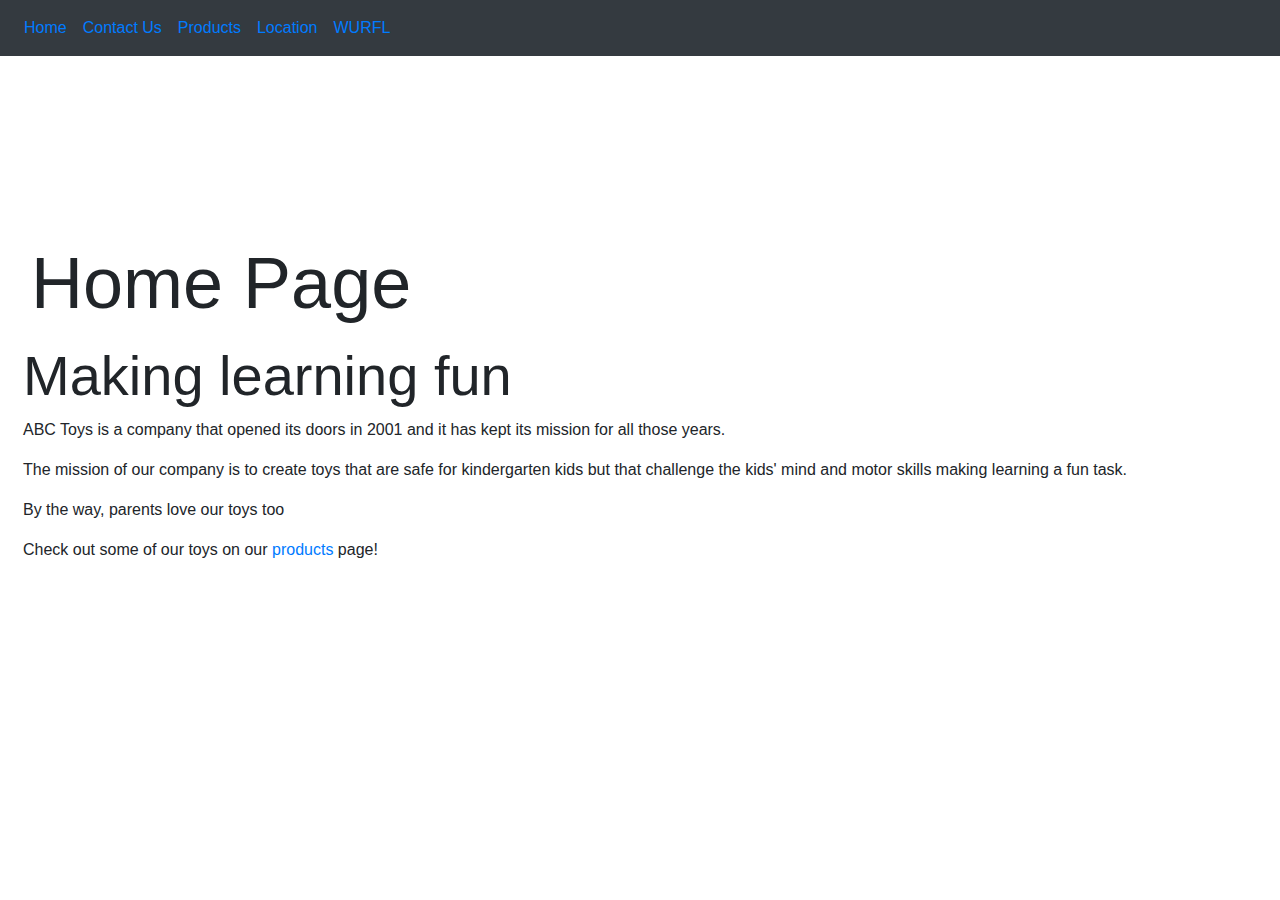
<file: index.html>
<!DOCTYPE html>
<html lang="en">
<head>
  <link rel="stylesheet" href="https://cdn.jsdelivr.net/npm/bootstrap@4.3.1/dist/css/bootstrap.min.css" integrity="sha384-ggOyR0iXCbMQv3Xipma34MD+dH/1fQ784/j6cY/iJTQUOhcWr7x9JvoRxT2MZw1T" crossorigin="anonymous">
  <meta charset="UTF-8" />

  <title>ABC Toys</title>
  <script src="https://code.jquery.com/jquery-1.10.2.js"></script>
  <script>
    $(function(){
      $("#nav-placeholder").load("nav.html");
    });
  </script>

</head>
<body>
  <div id="nav-placeholder">

  </div>
  <div class="container-fluid py-5" style="margin-top: 11rem;">
    <header class="my-3 px-3 ">
      <h1 class="display-3">Home Page</h1>
    </header>
    <h3 class="px-2 display-4">Making learning fun</h3>
      
  
    <p class="px-2">ABC Toys is a company that opened its doors in 2001 and it has kept its mission for all those years.</p>
    <p class="px-2">The mission of our company is to create toys that are safe for kindergarten kids but that challenge the kids' mind and motor skills making learning a fun task.</p>
    <p class="px-2">By the way, parents love our toys too</p>
    <p class="px-2">Check out some of our toys on our <a href="/products.html">products</a> page!</p>
  </div>
  


</body>

</html>
</file>
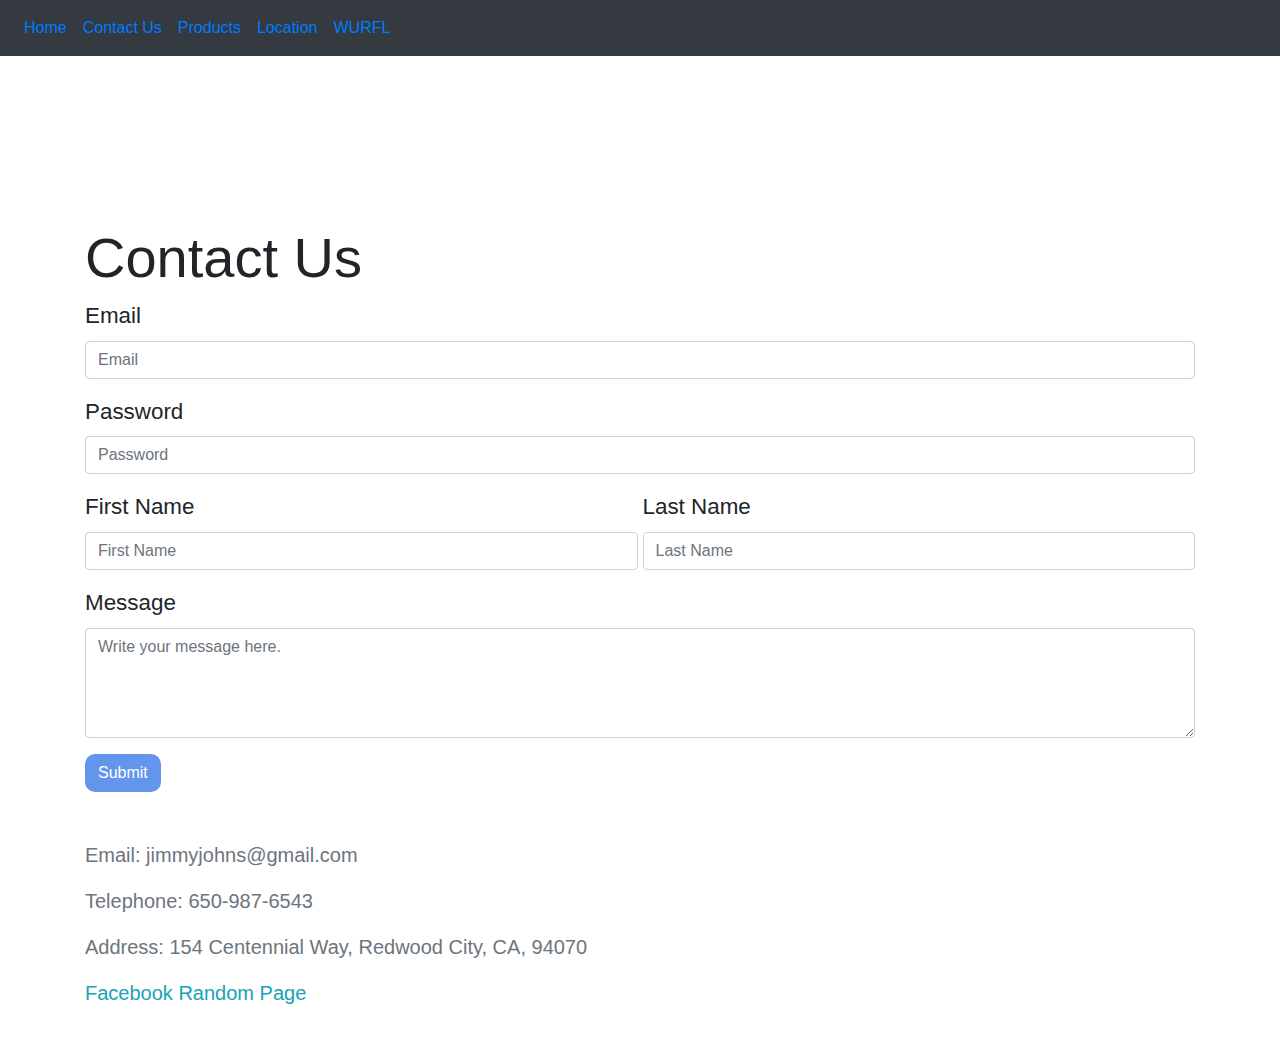
<file: contactus.html>
<!DOCTYPE html>
<html lang="en">
<head>
  <link rel="stylesheet" href="https://cdn.jsdelivr.net/npm/bootstrap@4.3.1/dist/css/bootstrap.min.css" integrity="sha384-ggOyR0iXCbMQv3Xipma34MD+dH/1fQ784/j6cY/iJTQUOhcWr7x9JvoRxT2MZw1T" crossorigin="anonymous">
  <meta charset="UTF-8" />

  <title>ABC Toys</title>
  <script src="https://code.jquery.com/jquery-1.10.2.js"></script>
<script>
  $(function(){
    $("#nav-placeholder").load("nav.html");
  });
</script>

</head>

<body>
  <div id="nav-placeholder">

  </div>

  <div class="container py-5" style="margin-top: 11rem;">
        <header>
            <h2 class="display-4">Contact Us</h2>
        </header>
        <form>
        <div class="form-group">
            <label for="email" style="font-size: 1.4rem;">Email</label>
            <input type="email" class="form-control" id="email" placeholder="Email" name="email">
        </div>
        <div class="form-group">
            <label for="password" style="font-size: 1.4rem;">Password</label>
            <input type="password" class="form-control" id="password" placeholder="Password" name="password">
        </div>
        <div style="display: flex;flex-direction: row;">
            <div class="form-group" style="width: 50%">
                <label for="FN" style="font-size: 1.4rem;">First Name</label>
                <input type="text" class="form-control" id="FN" placeholder="First Name" name="firstname">
            </div>
            <div class="form-group" style="width: 50%; margin-left: 5px;">
                <label for="LN" style="font-size: 1.4rem;">Last Name</label>
                <input type="text" class="form-control" id="LN" placeholder="Last Name" name="lastname">
            </div>
        </div>
        <div class="col-md-14">
            <div class="form-group"> <label style="font-size: 1.4rem;" for="form_message" >Message</label> <textarea id="form_message" name="message" class="form-control" placeholder="Write your message here." rows="4" required="required" data-error="Please, leave us a message."></textarea> </div>
        </div>
        <button type="submit" class="btn btn-default" style="background-color: cornflowerblue; color: white; font-weight: 500; border-radius: 10px;">Submit</button>
        </form>
    </div>
  

  

    <div class="container pb-5">
        <p class="text-secondary lead">Email: jimmyjohns@gmail.com </p>
        <p class="text-secondary lead">Telephone: 650-987-6543</p>
        <p class="text-secondary lead">Address: 154 Centennial Way, Redwood City, CA, 94070</p>
        <a class="text-info lead" href="https://www.facebook.com/randompage514/" target="_blank" rel="noopener noreferrer">Facebook Random Page</a>
    </div>
  


</body>

</html>
</file>
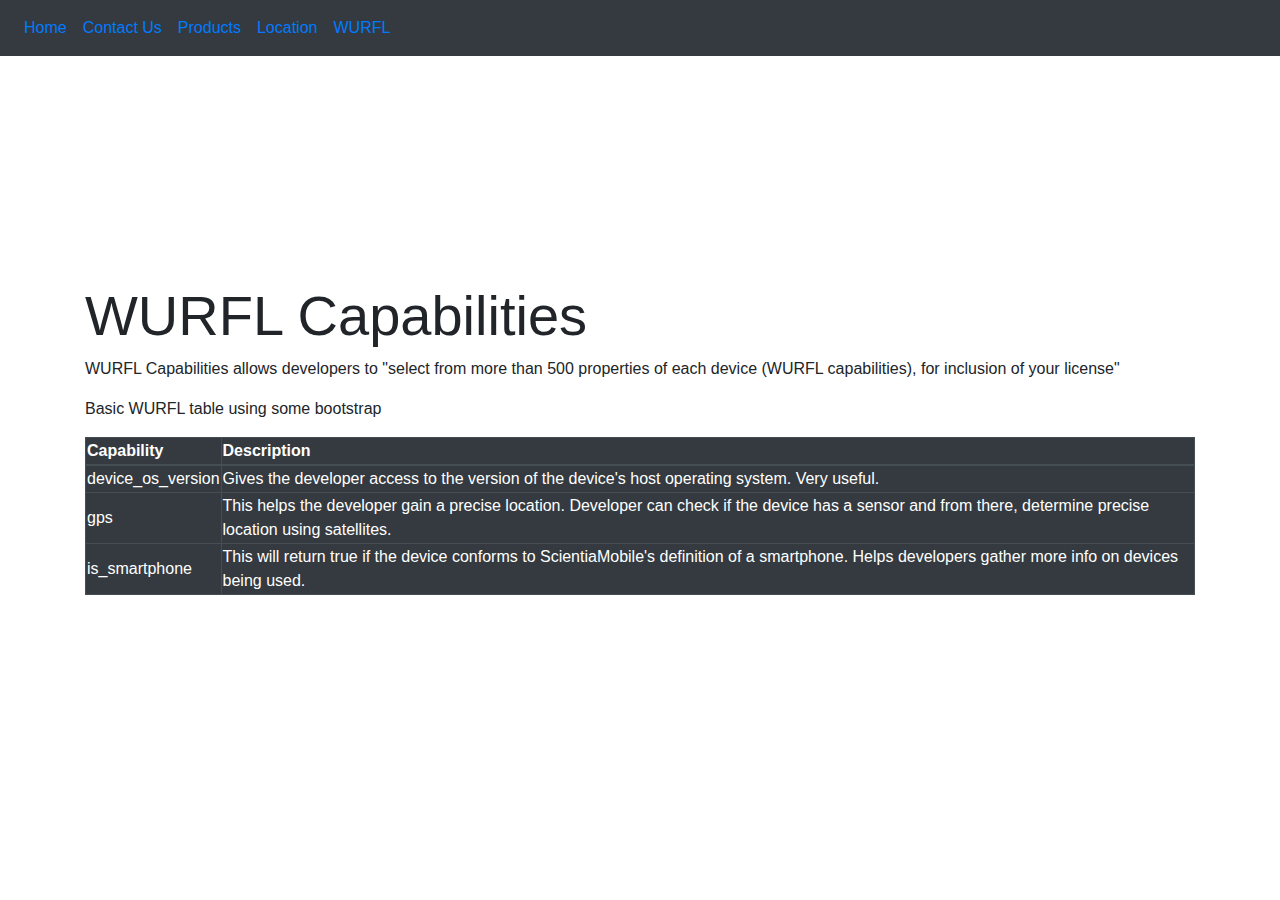
<file: extra.html>
<!DOCTYPE html>
<html lang="en">
<head>
  <link rel="stylesheet" href="https://cdn.jsdelivr.net/npm/bootstrap@4.3.1/dist/css/bootstrap.min.css" integrity="sha384-ggOyR0iXCbMQv3Xipma34MD+dH/1fQ784/j6cY/iJTQUOhcWr7x9JvoRxT2MZw1T" crossorigin="anonymous">
  <meta charset="UTF-8" />

  <title>ABC Toys</title>
  <script src="https://code.jquery.com/jquery-1.10.2.js"></script>
<script>
  $(function(){
    $("#nav-placeholder").load("nav.html");
  });
</script>

</head>


<body>
  <div id="nav-placeholder">

  </div>
  <div class="container" style="margin-top: 22%;">
    <header>
      <h2 class="display-4">WURFL Capabilities</h2>
    </header>
    <main>
      <p>
        WURFL Capabilities allows developers to "select from more than 500 properties of each device (WURFL capabilities), for inclusion of your license"
      </p>
    </main>
  </div>
  <div class="container tables" >

    <p>Basic WURFL table using some bootstrap</p>            
    <table class="table-bordered table-hover table-dark">
      <thead>
        <tr>
          <th>Capability</th>
          <th>Description</th>
        </tr>
      </thead>
      <tbody>
        <tr>
          <td>device_os_version</td>
          <td>Gives the developer access to the version of the device's host operating system. Very useful.</td>
        </tr>
        <tr>
          <td>gps</td>
          <td>This helps the developer gain a precise location. Developer can check if the device has a sensor and from there, determine precise location using satellites. </td>
        </tr>
        <tr>
          <td>is_smartphone</td>
          <td>This will return true if the device conforms to ScientiaMobile's definition of a smartphone. Helps developers gather more info on devices being used.</td>
        </tr>
      </tbody>
    </table>
  </div>
  


</body>

</html>
</file>
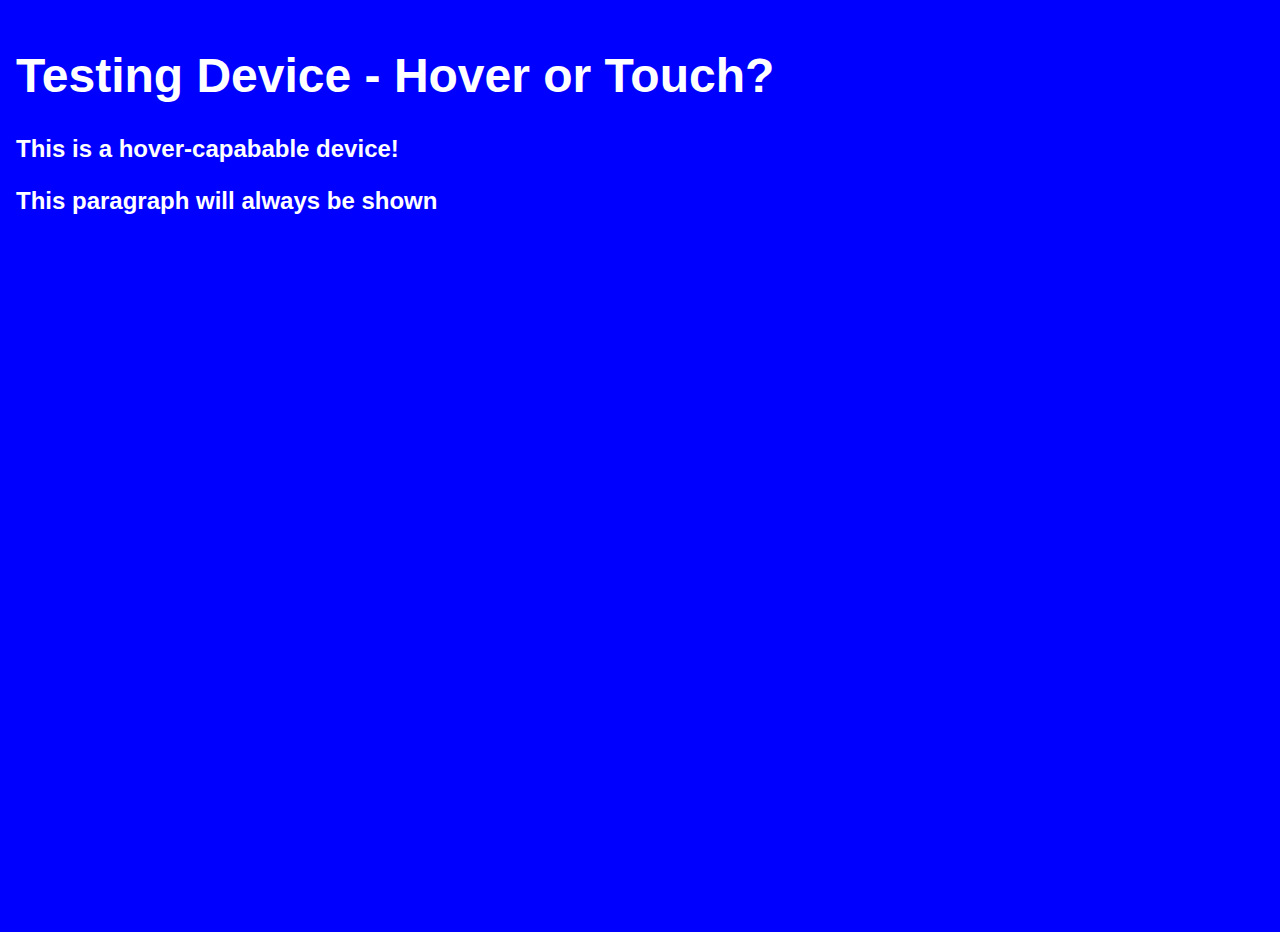
<file: hover.html>
<!DOCTYPE html>
<html lang="en">
<head>
    <meta charset="UTF-8">
    <meta http-equiv="X-UA-Compatible" content="IE=edge">
    <meta name="viewport" content="width=device-width, initial-scale=1.0">
    <title>Hover Capability</title>
    <style>
        body {
            font-family: Helvetica, Arial, sans-serif;
            font-weight: bold;
            font-size: 1.5rem;
            padding: 0.5rem;
            min-height: 100vh;
            background-color: yellow;
        }

        .hover {
            display: none;
        }

        @media (hover: hover) {
            body {
                background: blue;
                color: white;
            }

            .touch {
                display: none;
            }

            .hover {
                display: block;
            }
        }
    </style>
</head>
<body>
    <h1>Testing Device - Hover or Touch?</h1>
    <p class="touch">This is a touch input device!</p>
    <p class="hover">This is a hover-capabable device!</p>
    <p>This paragraph will always be shown</p>   
</body>
</html>
</file>
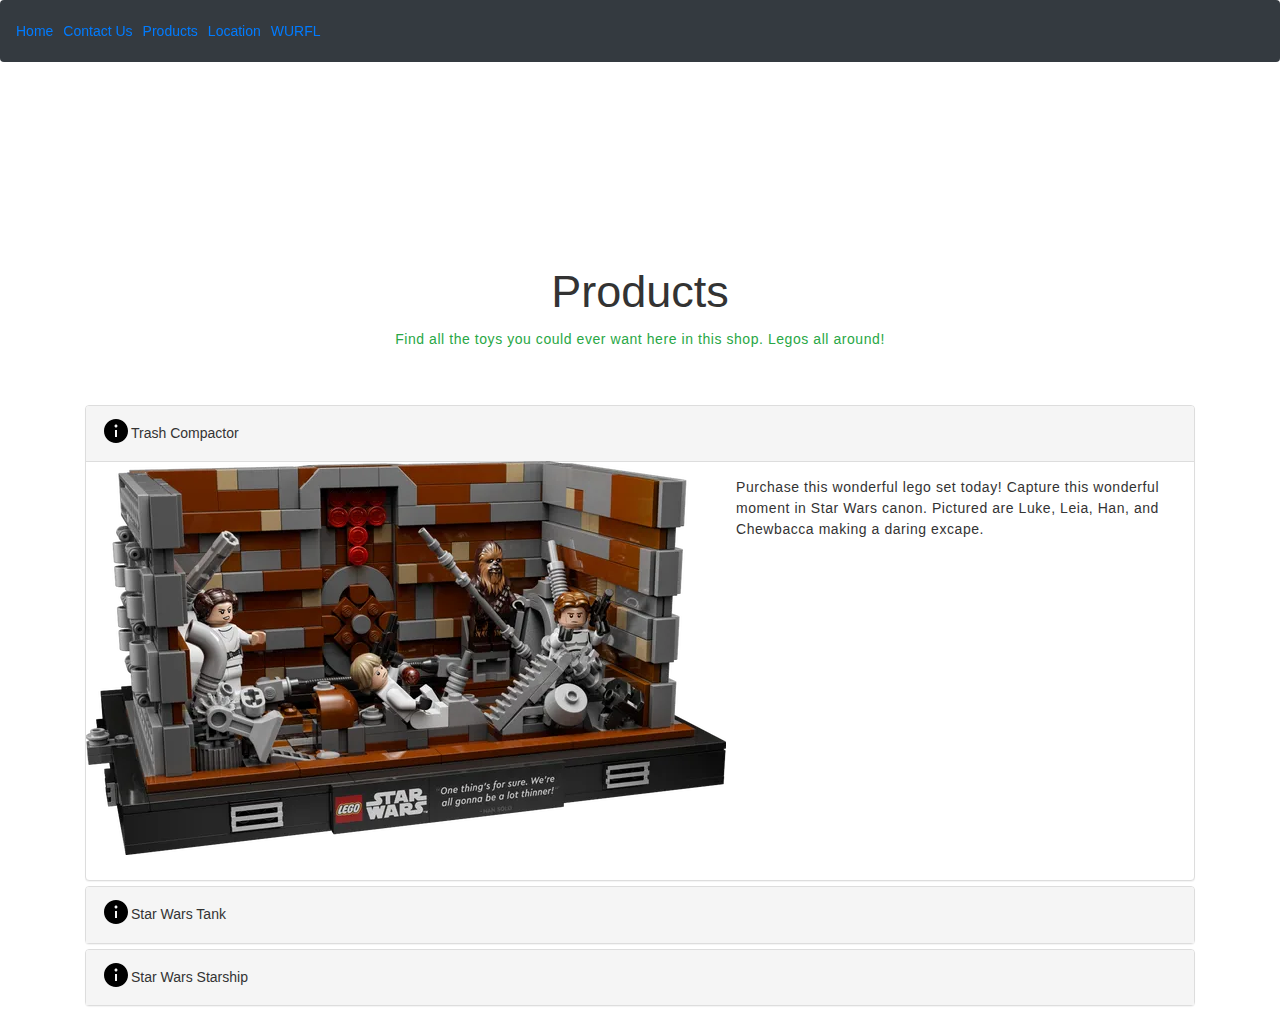
<file: products.html>
<!DOCTYPE html>
<html lang="en">
<head>
  <meta charset="UTF-8" />
  <link rel="stylesheet" href="./style.css"/>
  <link rel="stylesheet" href="https://cdn.jsdelivr.net/npm/bootstrap@4.3.1/dist/css/bootstrap.min.css" integrity="sha384-ggOyR0iXCbMQv3Xipma34MD+dH/1fQ784/j6cY/iJTQUOhcWr7x9JvoRxT2MZw1T" crossorigin="anonymous">

  <link rel="stylesheet" href="https://maxcdn.bootstrapcdn.com/bootstrap/3.4.1/css/bootstrap.min.css">
<script src="https://ajax.googleapis.com/ajax/libs/jquery/3.6.0/jquery.min.js"></script>
<script src="https://maxcdn.bootstrapcdn.com/bootstrap/3.4.1/js/bootstrap.min.js"></script>
<script src="https://code.jquery.com/jquery-1.10.2.js"></script>
  <title>ABC Toys</title>
  <script>
    $(function(){
      $("#nav-placeholder").load("nav.html");
    });
  </script>
  

</head>
<body>
  <div id="nav-placeholder">
  </div>
  <div class="my-5" style="margin-top:10%">
    <div style="height: 14rem; width: 14rem;">
      <!-- padding-->
    </div>
  </div>

  <header class="container my-5">
    <h2 class="display-3">Products</h2>
    <p class="text-success"> Find all the toys you could ever want here in this shop. Legos all around!</p>
  </header>
  

  <div class="container products-container">
    <div class="panel-group" id="accordion">
      <div class="panel panel-default">
        <div class="panel-heading">
          <div class="panel-title">
            <a data-toggle="collapse" data-parent="#accordion" href="#collapse1" class="d-flex flex-row">
              <svg fill="#000000" xmlns="http://www.w3.org/2000/svg"  viewBox="0 0 30 30" width="30px" height="30px">    <path d="M15,3C8.373,3,3,8.373,3,15c0,6.627,5.373,12,12,12s12-5.373,12-12C27,8.373,21.627,3,15,3z M16,21h-2v-7h2V21z M15,11.5 c-0.828,0-1.5-0.672-1.5-1.5s0.672-1.5,1.5-1.5s1.5,0.672,1.5,1.5S15.828,11.5,15,11.5z"/></svg>
              <h5 class="w-75">Trash Compactor</h5>
            </a>
            
          </div>
        </div>
        <div id="collapse1" class="panel-collapse collapse in">
            <img src="lego1.webp" class="img-collapsible" alt="Lego Product of star wars garbage compactor">
          <div class="panel-body"><p>Purchase this wonderful lego set today! Capture this wonderful moment in Star Wars canon. Pictured are Luke, Leia, Han, and Chewbacca making a daring excape.</p></div>
        </div>
      </div>
      <div class="panel panel-default">
        <div class="panel-heading">
          <div class="panel-title">
            <a data-toggle="collapse" data-parent="#accordion" href="#collapse2" class="d-flex flex-row">
              <svg fill="#000000" xmlns="http://www.w3.org/2000/svg"  viewBox="0 0 30 30" width="30px" height="30px">    <path d="M15,3C8.373,3,3,8.373,3,15c0,6.627,5.373,12,12,12s12-5.373,12-12C27,8.373,21.627,3,15,3z M16,21h-2v-7h2V21z M15,11.5 c-0.828,0-1.5-0.672-1.5-1.5s0.672-1.5,1.5-1.5s1.5,0.672,1.5,1.5S15.828,11.5,15,11.5z"/></svg>
              <h5 class="w-75">Star Wars Tank</h5>
            </a>
            
          </div>
        </div>
        <div id="collapse2" class="panel-collapse collapse">
            <img src="lego2.webp" class="img-collapsible" alt="Lego Product of star wars garbage compactor">
          <div class="panel-body"> <p>A super exciting lego set with 5+ minifigures included. Help Mace Windu take down the droid army with his fellow clones.</p> </div>
        </div>
      </div>
      <div class="panel panel-default">
        <div class="panel-heading">
          <div class="panel-title ">
            <a data-toggle="collapse" data-parent="#accordion" href="#collapse3" class="d-flex flex-row">
              <svg fill="#000000" xmlns="http://www.w3.org/2000/svg"  viewBox="0 0 30 30" width="30px" height="30px">    <path d="M15,3C8.373,3,3,8.373,3,15c0,6.627,5.373,12,12,12s12-5.373,12-12C27,8.373,21.627,3,15,3z M16,21h-2v-7h2V21z M15,11.5 c-0.828,0-1.5-0.672-1.5-1.5s0.672-1.5,1.5-1.5s1.5,0.672,1.5,1.5S15.828,11.5,15,11.5z"/></svg>
              <h5 class="w-75">Star Wars Starship</h5>
            </a>
            
          </div>
        </div>
        <div id="collapse3" class="panel-collapse collapse">
            <img src="lego3.webp" class="img-collapsible" alt="Lego Product of star wars garbage compactor">
          <div class="panel-body"><p>Fly across the galaxy in the Mandolorians new star ship. With Grogu helping, there isn't anything these two can't accomplish. Sith beware!</p></div>
        </div>
      </div>
    </div> 
  </div>
  


</body>

</html>
</file>
<file: style.css>
body, h1, h2, h3, p, img{
		border:0; margin:0; padding:0;
	}
		/*the above is a very basic reset rule.  Every browser has a slightly different default for HTML tags.  By using this simple CSS reset, all the more glaring styles 
		are reset and can now be set to whatever properties that would suit your website best. */
	
	body{
		background:#eaf8fb;	/* a light blue background color. */
		font-family:Arial, Helvetica, sans-serif; /* the font family for all text on the web page is now either arial, helvetica or a sans-serif font if those two are not available */
		 /* all normal text on the web page has a base font size of 14px now */
	}
		
	p{
		letter-spacing:.04em; /* letter spacing sets the horizontal spacing (kerning) between letters in a block of text. */
		line-height:21px; /* line height sets the vertical spacing between lines of text. */
	}
		
				
	aside{
		width:660px
		}
		
	section{
		padding:0 10px;
		width:200px;	/* when floating content next to each other, applying set widths will make the content play nice with each other. Change the width of the siebar, or take away the width of the above "div.col-right" and see what happens to get a better idea of how widths effect floats */
		}
		
				
	footer{
		background-color:#c4d5d9;
		margin:0 auto;
		padding:15px;
		text-align:center;
	}
	.float-left{
		float:left;	/* use this on an element (like an image) to make it float to the left of it's containing HTML element */
		margin:0  10px 10px 0;
	}
	.float-right{
		float:right;	/* use this on an element (like an image) to make it float to the right of it's containing HTML element */
	}
	.float-right img{
		margin:0 0 10px 10px;	/* use this on an element (like an image) to make it float to the right of it's containing HTML element */
	}
	.clear{
		clear:both; /* this clears floats.  This would be used to cancel out a float's behavior on content below it.  */
	}
	.container-inner{
		display: flex;
		flex-direction: column;
		justify-content: center;
		margin-top: 10%;
	}

	.container {
		display: flex;
		justify-content: center;
		flex-direction: column;
		align-items: center;
	}

	.square {
		width: 3rem;
		height: 3rem;
		background-color: antiquewhite;
		animation-name: squares;
		animation-duration: 10s;
		animation-iteration-count: infinite;
	}
	@keyframes squares {
		0%   {background-color: #86E3CE;}
		12%  {background-color: #D0E6A5;}
		24%  {background-color: #FFDD94;}
		36% {background-color: #FA897B;}
		48%  {background-color: #CCABD8;}
		60%  {background-color: #D0E6A5;}
		72%  {background-color: #FFDD94;}
		84% {background-color: #FA897B;}
		100%  {background-color: #111111;}
	}

	@media screen and (max-width:600px){
		.img-collapsible {
			background-size: cover;
			height: 14rem;
		}
		.temp {
			width: 900%;
		}
		.contactus-inner {
			margin-top: 14rem;
			padding: 2rem;
			width: 80%;
		}
		body { overflow-x: hidden !important; max-width: 100%; font-size: 0.7em;}
		header{width: 100%; padding: 0.5rem; box-sizing: border-box;}
		.content, aside, section, footer {width: 100%; padding: 1rem; box-sizing: border-box; }
		.navigation li {display:inline-block; margin:0 0.1rem 0.2rem;	}
		h3 {padding-bottom: .1rem;}
		.square{
			visibility: hidden;
		}
		.imgsize {height: auto; width: 100%; margin-left: auto; margin-right: auto;}		
		/* footer, main, nav, section {width: 100%; padding: 5px; box-sizing: border-box; background-color: aqua;} */
		/* nav ul li {width: 100%; text-align: center; line-height: 2rem; height: 2rem;} */
	}

	@media screen and (min-width:601px){
		footer {width: 900px;}
		header {padding:45px 15px 15px;}
		.content { margin:15px auto;width:900px; }
		/* main, nav {width: 100%; padding: 5px; box-sizing: border-box;} */
		section {float: left;}
		aside {float: right;}
		/* nav ul li {width: 100%; text-align: center; line-height: 2rem; height: 2rem;} */
		/* .navigation li {display:inline-block; margin:0 3px 5px;	} */
		body { font-size:0.8125rem;}
		h1 {font-size: 2em;}
		/* .list li a {
			font-size: 0.6875rem;
		} */
		.square{
			visibility: visible;
		}
		img {float: left; margin:0  10px 10px 0;}
	}

	/* @media (hover: hover) {
		.hover {
			display: block;
		}
	} */
</file>
